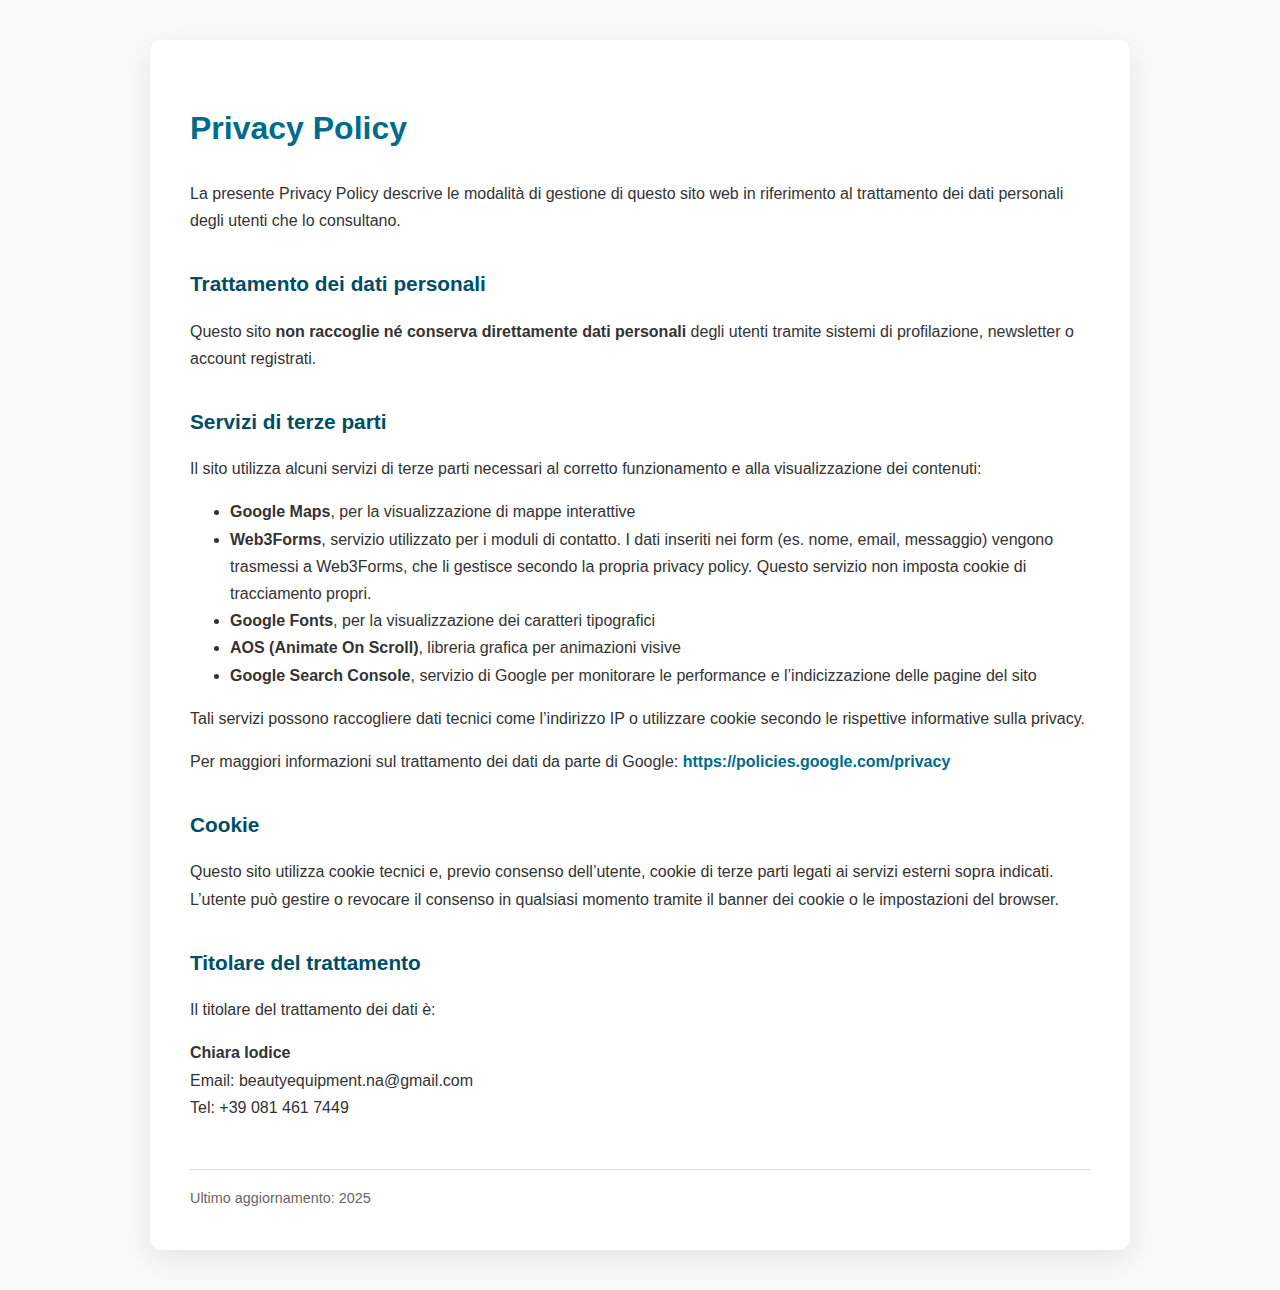
<file: privacy.html>
<!DOCTYPE html>
<html lang="it">
<head>
    <meta charset="UTF-8">
    <meta name="viewport" content="width=device-width, initial-scale=1.0">
    <title>Privacy Policy</title>

    <style>
        body {
            font-family: 'Poppins', Arial, sans-serif;
            background-color: #f9f9f9;
            color: #333;
            line-height: 1.7;
            padding: 2rem 1rem;
        }

        .privacy-container {
            max-width: 900px;
            margin: auto;
            background: #ffffff;
            padding: 2.5rem;
            border-radius: 12px;
            box-shadow: 0 10px 30px rgba(0,0,0,0.08);
        }

        h1 {
            color: #006c8c;
            margin-bottom: 1.5rem;
        }

        h2 {
            color: #004e66;
            margin-top: 2rem;
            margin-bottom: 0.8rem;
            font-size: 1.3rem;
        }

        p {
            margin-bottom: 1rem;
        }

        a {
            color: #006c8c;
            text-decoration: none;
            font-weight: 600;
        }

        a:hover {
            text-decoration: underline;
        }

        .footer-note {
            margin-top: 3rem;
            font-size: 0.9rem;
            color: #666;
            border-top: 1px solid #ddd;
            padding-top: 1rem;
        }
    </style>
</head>
<body>

<div class="privacy-container">

    <h1>Privacy Policy</h1>

    <p>
        La presente Privacy Policy descrive le modalità di gestione di questo sito web in riferimento al trattamento
        dei dati personali degli utenti che lo consultano.
    </p>

    <h2>Trattamento dei dati personali</h2>
    <p>
        Questo sito <strong>non raccoglie né conserva direttamente dati personali</strong> degli utenti tramite sistemi
        di profilazione, newsletter o account registrati.
    </p>

    <h2>Servizi di terze parti</h2>
    <p>
        Il sito utilizza alcuni servizi di terze parti necessari al corretto funzionamento e alla visualizzazione dei contenuti:
    </p>
    <ul>
        <li><strong>Google Maps</strong>, per la visualizzazione di mappe interattive</li>
        <li><strong>Web3Forms</strong>, servizio utilizzato per i moduli di contatto. I dati inseriti nei form (es. nome, email, messaggio) vengono trasmessi a Web3Forms, che li gestisce secondo la propria privacy policy. Questo servizio non imposta cookie di tracciamento propri.</li>
        <li><strong>Google Fonts</strong>, per la visualizzazione dei caratteri tipografici</li>
        <li><strong>AOS (Animate On Scroll)</strong>, libreria grafica per animazioni visive</li>
        <li><strong>Google Search Console</strong>, servizio di Google per monitorare le performance e l’indicizzazione delle pagine del sito</li>
    </ul>

    <p>
        Tali servizi possono raccogliere dati tecnici come l’indirizzo IP o utilizzare cookie secondo le rispettive
        informative sulla privacy.
    </p>

    <p>
        Per maggiori informazioni sul trattamento dei dati da parte di Google:
        <a href="https://policies.google.com/privacy?hl=it" target="_blank" rel="noopener">
            https://policies.google.com/privacy
        </a>
    </p>

    <h2>Cookie</h2>
    <p>
        Questo sito utilizza cookie tecnici e, previo consenso dell’utente, cookie di terze parti legati ai servizi esterni
        sopra indicati. L’utente può gestire o revocare il consenso in qualsiasi momento tramite il banner dei cookie
        o le impostazioni del browser.
    </p>

    <h2>Titolare del trattamento</h2>
    <p>
        Il titolare del trattamento dei dati è:
    </p>
    <p>
        <strong>Chiara Iodice</strong><br>
        Email: beautyequipment.na@gmail.com<br>
        Tel: +39 081 461 7449
    </p>

    <div class="footer-note">
        Ultimo aggiornamento: 2025
    </div>

</div>

</body>
</html>
</file>
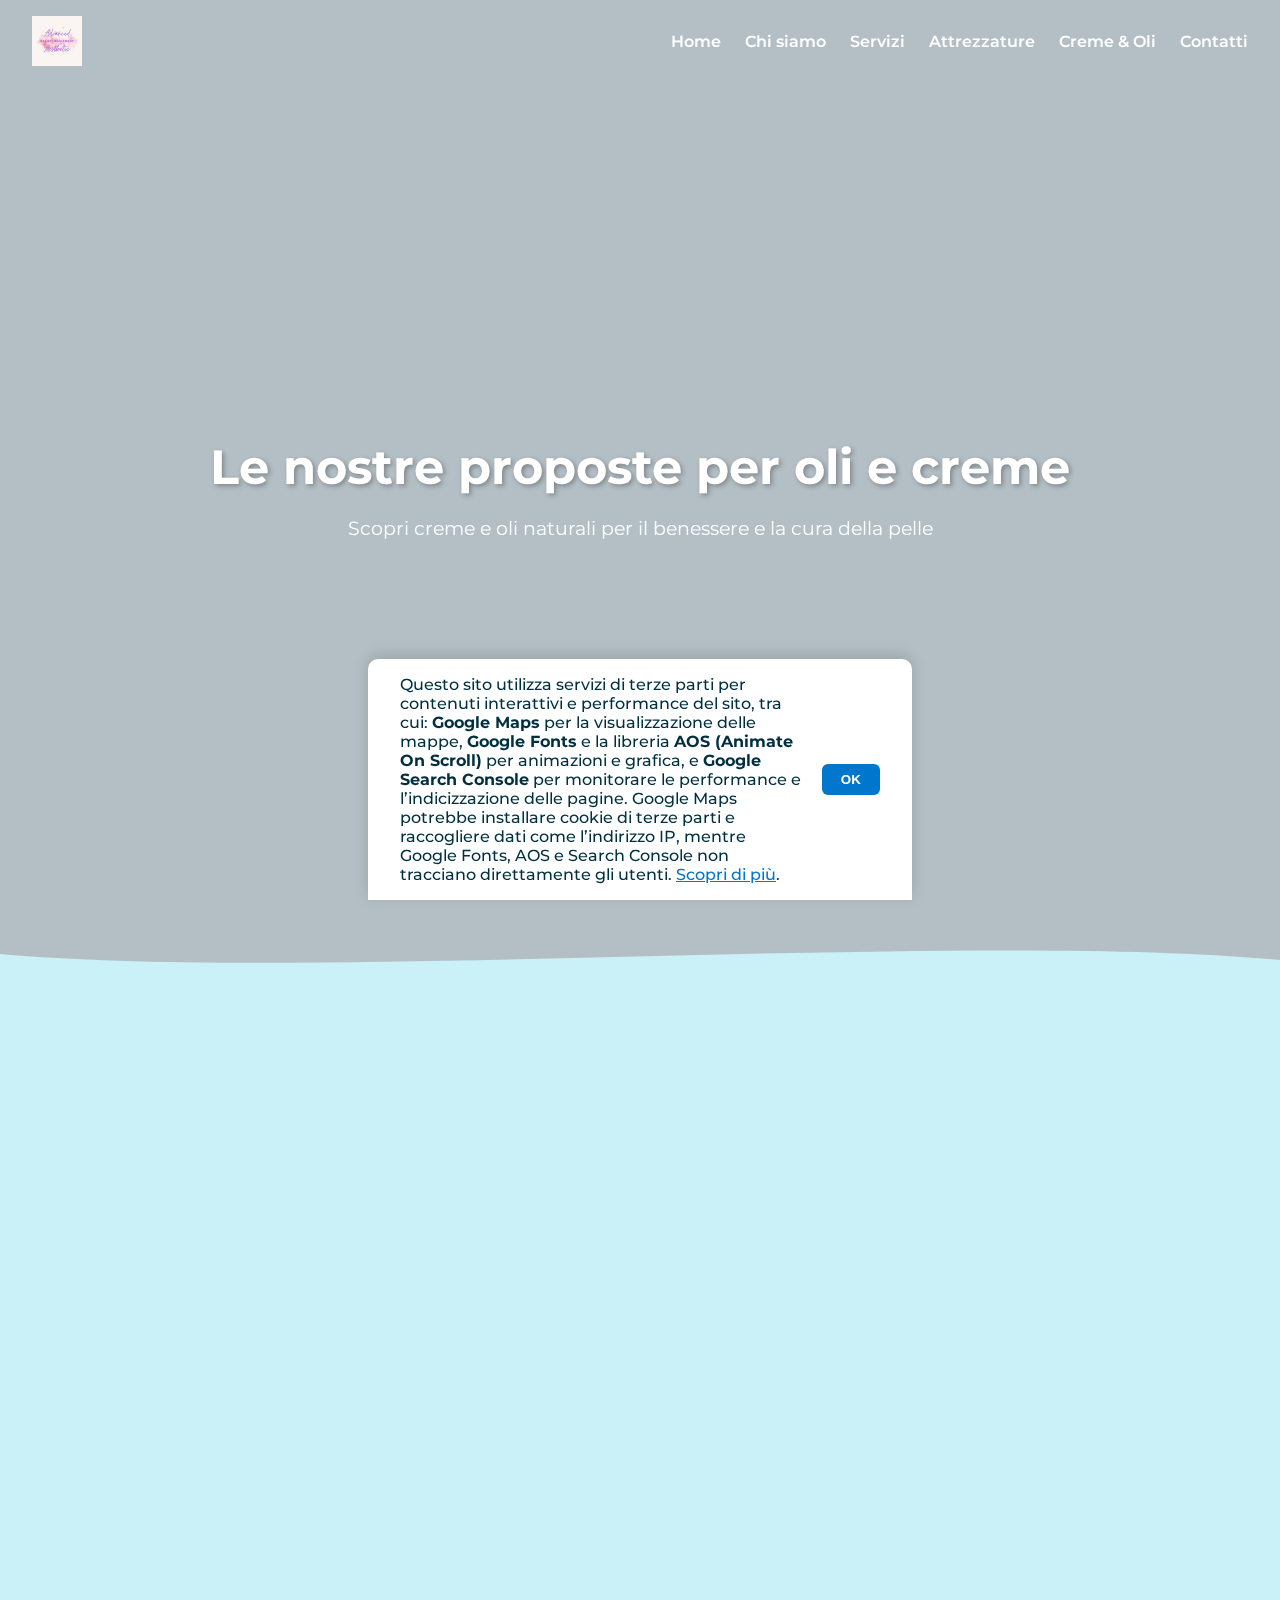
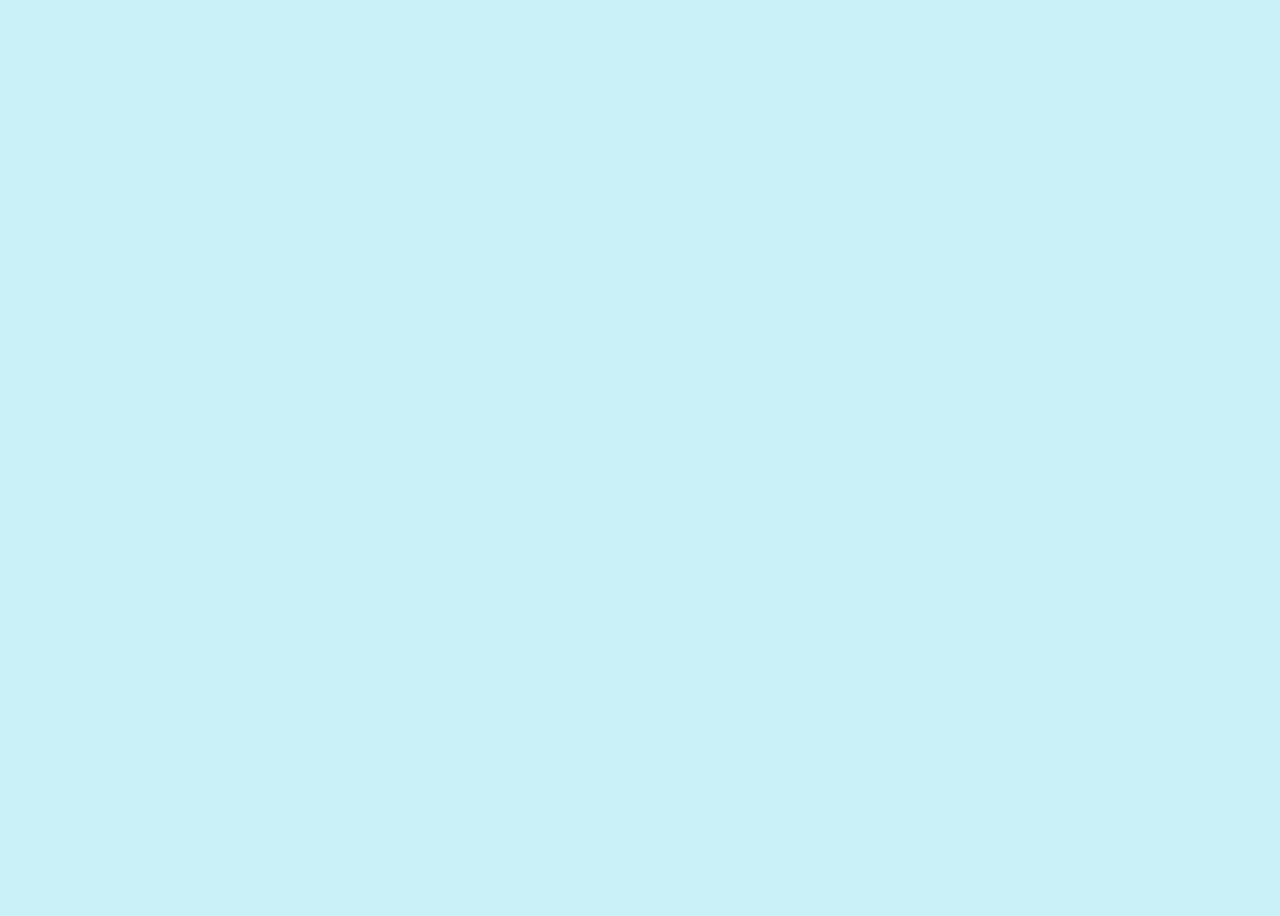
<file: shop.html>
<!DOCTYPE html>
<html lang="it">
<head>
    <meta charset="UTF-8">
    <meta name="viewport" content="width=device-width, initial-scale=1.0">
    <title>Shop - Beauty Equipment Aesthetic</title>
    <link rel="icon" href="logo.jpg" type="image/png">
    <link rel="stylesheet" href="style.css">
    <link href="https://cdn.jsdelivr.net/npm/aos@2.3.4/dist/aos.css" rel="stylesheet">
    <link href="https://fonts.googleapis.com/css2?family=Montserrat:wght@400;600&display=swap" rel="stylesheet">
</head>
<body>

<div id="cookie-banner" class="hidden">
    <p>
        Questo sito utilizza servizi di terze parti per contenuti interattivi e performance del sito, tra cui:
        <strong>Google Maps</strong> per la visualizzazione delle mappe,
        <strong>Google Fonts</strong> e la libreria <strong>AOS (Animate On Scroll)</strong> per animazioni e grafica,
        e <strong>Google Search Console</strong> per monitorare le performance e l’indicizzazione delle pagine.
        Google Maps potrebbe installare cookie di terze parti e raccogliere dati come l’indirizzo IP,
        mentre Google Fonts, AOS e Search Console non tracciano direttamente gli utenti.
        <a href="/privacy.html" target="_blank" rel="noopener">Scopri di più</a>.
    </p>
    <button id="accept-cookies">OK</button>
</div>

<!-- Navbar -->
<header class="navbar" id="navbar">
    <img src="logo.jpg" alt="logo" class="logo">
    <div class="menu-toggle" id="menu-toggle" aria-label="Apri menu">&#9776;</div>
    <nav class="nav-links" id="nav">
        <a href="index.html#hero">Home</a>
        <a href="index.html#about">Chi siamo</a>
        <a href="index.html#servizi">Servizi</a>
        <a href="index.html#showcase">Attrezzature</a>
        <a href="shop.html">Creme & Oli</a>
        <a href="index.html#contact">Contatti</a>
    </nav>
</header>

<!-- Hero Shop -->
<section class="hero" id="shop-hero">
    <div class="hero-overlay"></div>
    <div class="hero-content" data-aos="fade-up">
        <h1>Le nostre proposte per oli e creme</h1>
        <p>Scopri creme e oli naturali per il benessere e la cura della pelle</p>
    </div>
    <div class="hero-wave">
        <svg viewBox="0 0 1440 320" preserveAspectRatio="none">
            <path d="M0,224 C360,300 1080,160 1440,240 L1440,320 L0,320 Z"></path>
        </svg>
    </div>
</section>

<!-- Shop Section -->
<section id="shop" class="shop-section" data-aos="fade-up">
    <h2>Creme & Oli Naturali</h2>
    <p class="shop-intro">
        Prodotti selezionati con ingredienti naturali, ideali per idratare e nutrire la pelle.
    </p>

    <div class="shop-grid">
        <!-- Card - Fiale Mesoterapia e Needling -->
        <div class="product-card">
            <img src="fiale_mesoterapia.jpeg" alt="Fiale Mesoterapia e Needling">

            <div class="product-info">
                <h3>Fiale Mesoterapia e Needling</h3>
                <p>Linea completa di componenti in fiala per mesoterapia, needling ed elettroporazione.</p>

                <!-- Bottone “Leggi di più” -->
                <button class="show-more-btn">Leggi di più</button>

                <!-- Testo extra nascosto -->
                <div class="product-full-desc">
                    <p>
                        Formulazioni sterili professionali ideali per trattamenti di biostimolazione e rigenerazione cellulare.
                        Le fiale sono compatibili con tutte le tecniche di veicolazione transdermica, offrendo risultati immediati
                        e sicuri su viso, corpo e cuoio capelluto.
                    </p>
                    <ul>
                        <li>Indicata per mesoterapia, needling, elettroporazione e dermoinfusione</li>
                        <li>Ricca di acido ialuronico, vitamine e peptidi biomimetici</li>
                        <li>Favorisce il rinnovamento cutaneo e la luminosità</li>
                        <li>Utilizzabile in sinergia con dispositivi estetici professionali</li>
                    </ul>
                </div>



                <!-- Bottone che apre/chiude il form -->
                <button class="toggle-form-btn" type="button">Richiedi Preventivo</button>

                <!-- Form nascosto -->
                <form action="https://api.web3forms.com/submit" method="POST" class="product-form">
                    <input type="hidden" name="access_key" value="b7d6a6f7-a7d7-44b5-9934-f0a6b62a4449">
                    <input type="hidden" name="to" value="beautyequipment.na@gmail.com">

                    <input type="hidden" name="product" value="Fiale Mesoterapia e Needling">
                    <input type="hidden" name="subject" value="Richiesta Informazioni - Fiale Mesoterapia e Needling">
                    <input type="hidden" name="redirect" value="shop.html">

                    <input type="text" name="name" placeholder="Il tuo nome" required>
                    <input type="tel" name="phone" placeholder="Telefono" required pattern="[0-9+ ]{6,}">
                    <textarea name="message" placeholder="Messaggio o richieste aggiuntive" rows="3"></textarea>

                    <button type="submit" class="btn">Invia Richiesta</button>
                </form>
            </div>
        </div>
<!-- Fine Card 1 -->
        


        


         <!-- appiccica il codice qua sopra -->
    </div>
</section>

<!-- Footer -->
<footer data-aos="fade-up">
    <p>&copy; 2025 Beauty Equipment Aesthetic – Tutti i diritti riservati</p>
    <p>
        <a href="tel:+390814617449"> +39 081 461 7449</a> |
        <a href="mailto:beautyequipment.na@gmail.com"> beautyequipment.na@gmail.com</a>
        <a href="privacy.html">Privacy Policy</a>
    </p>
</footer>

<!-- Script -->
<script src="script.js"></script>
<script src="https://cdn.jsdelivr.net/npm/aos@2.3.4/dist/aos.js"></script>
<script>AOS.init();</script>
</body>
</html>
</file>
<file: style.css>
@import url('https://fonts.googleapis.com/css2?family=Inter:wght@400;500;600&display=swap');

html {
    scroll-behavior: smooth;
}

:root {
    --marine: #0077b6;
    --sand: #caf0f8;
    --dark: #1b262c;
}

body {
    margin: 0;
    font-family: 'Montserrat', sans-serif;
    background: var(--sand);
    color: #0077b6;
}


.free-shipping {
    background-color: var(--sand); /* sfondo chiaro */
    overflow: hidden;
    white-space: nowrap;

}

.scrolling-text p {
    display: inline-block;
    padding-left: 100%; /* parte fuori dallo schermo a destra */
    animation: scroll-left 15s linear infinite;
    font-weight: bold;
    font-size: 1rem;
    color: #0077b6; /* colore testo */
}

@keyframes scroll-left {
    0% { transform: translateX(0); }
    100% { transform: translateX(-100%); }
}

/* Responsive */
@media (max-width: 600px) {
    .scrolling-text p {
        font-size: 0.9rem;
    }
}


/* Navbar */
.navbar {
    position: fixed;
    top: 0;
    left: 0;
    right: 0;
    z-index: 1000;
    display: flex;
    justify-content: space-between;
    align-items: center;
    padding: 1rem 2rem;
    background-color: transparent;
    transition: background-color 0.4s ease, box-shadow 0.4s ease;
}

.navbar.scrolled {
    background-color: #0077b6;
    box-shadow: 0 4px 12px rgba(0, 0, 0, 0.15);
}

.logo {
    height: 50px;
}

.nav-links {
    display: flex;
    gap: 1.5rem;
    align-items: center;
}

.nav-links a {
    color: white;
    text-decoration: none;
    font-weight: 600;
    position: relative;
    transition: color 0.3s ease;
}

.nav-links a::after {
    content: "";
    position: absolute;
    left: 0;
    bottom: -5px;
    height: 2px;
    width: 100%;
    background: #90e0ef;
    transform: scaleX(0);
    transform-origin: right;
    transition: transform 0.3s ease;
}

.nav-links a:hover {
    color: #90e0ef;
}

.nav-links a:hover::after {
    transform: scaleX(1);
    transform-origin: left;
}

/* Toggle hamburger */
.menu-toggle {
    display: none;
    font-size: 2rem;
    cursor: pointer;
    color: white;
    z-index: 1001;
}

/* Mobile */
@media (max-width: 768px) {
    .nav-links {
        position: fixed;
        top: 0;
        right: -100%;
        height: 100vh;
        width: 40%;
        background: #0077b6;
        flex-direction: column;
        justify-content: center;
        align-items: flex-start;
        padding: 4rem 2rem;
        gap: 1.5rem;
        transition: right 0.4s ease-in-out;
        z-index: 999;
    }

    .nav-links.open {
        right: 0;
    }

    .nav-links a {
        font-size: 1.2rem;
        width: 100%;
        border-bottom: 1px solid rgba(255, 255, 255, 0.1);
        padding-bottom: 0.8rem;
    }

    .menu-toggle {
        display: block;
    }
}

/* Hero */
.hero {
    padding-top: 80px; /* o quanto è alta la navbar */
    position: relative;
    height: 90vh;
    background: url('https://www.equipemedicinaestetica.it/wp-content/uploads/2018/12/criolipolisi-1.jpg') center/cover no-repeat;
    display: flex;
    align-items: center;
    justify-content: center;
    text-align: center;
    color: white;
    padding-bottom: 100px; /* Spazio per non sovrapporre il bottone */
    overflow: hidden;
}

.hero-overlay {
    position: absolute;
    inset: 0;
    background: rgba(106, 27, 27, 0.5);
    opacity: 0.45; /* più basso = più trasparente */
}

.hero-content {
    position: relative;
    z-index: 1;
    text-align: center;
    color: white;
    padding: 2rem;
}

.hero-content h1 {
    font-size: 3rem;
    margin-bottom: 0.5rem;
    text-shadow: 2px 2px 5px rgba(0,0,0,0.3);
}

.hero-content p {
    font-size: 1.2rem;
    margin-bottom: 1.5rem;
}

/* Pulsante hero */
.btn {
    background: #0077b6;
    color: #fff;
    padding: 0.8rem 1.5rem;
    border-radius: 50px;
    text-decoration: none;
    font-weight: 600;
    box-shadow: 0 4px 12px rgba(106, 27, 27, 0.4);
    transition: transform 0.2s ease, box-shadow 0.3s ease;
}

.btn:hover {
    transform: translateY(-2px);
    box-shadow: 0 6px 15px rgba(106, 27, 27, 0.6);
}

/* Onda */
.hero-wave {
    position: absolute;
    bottom: 0;
    left: 0;
    width: 100%;
    line-height: 0;
    z-index: 1;
}

.hero-wave svg {
    display: block;
    width: 100%;
    height: 120px;
    fill: var(--sand);
}

.hero-wave path {
    fill: var(--sand);
}

@media (max-width: 768px) {
    .hero {
        padding-bottom: 140px; /* più spazio sotto per evitare sovrapposizione */
    }

    .hero-wave svg {
        height: 160px; /* onda più grande su mobile */
    }
}

/* About */
#about {
    padding: 4rem 1rem;
    text-align: center;
    background: var(--sand);
}

#about h2 {
    font-size: 2rem;
    margin-bottom: 2rem;
    color: var(--marine);
}

#about p {
    max-width: 800px;
    margin: 1rem auto;
    font-size: 1.1rem;
    line-height: 1.7;
}

.about-list {
    list-style: none;
    padding: 0;
    max-width: 700px;
    margin: 1rem auto;
    text-align: left;
}

.about-list li {
    position: relative;
    padding-left: 1.5rem;
    margin-bottom: 0.8rem;
    font-size: 1.05rem;
}

.about-list li::before {
    content: '✔';
    position: absolute;
    left: 0;
    color: var(--marine);
    font-size: 1rem;
}

.about-benefits {
    display: flex;
    justify-content: space-between;
    gap: 2rem;
    margin-top: 2rem;
    flex-wrap: wrap;
    text-align: center;
}

.benefit-item {
    display: flex;
    flex-direction: column;
    align-items: center;
    gap: 0.8rem;
    flex: 1 1 250px;
}

.benefit-item img {
    width: 60px;
    height: 60px;
}

.benefit-item h3 {
    margin: 0;
    font-size: 1.2rem;
    color: #0077b6;
}

.benefit-item p {
    margin: 0.3rem 0 0;
    color: #2c3e50;
    font-size: 0.95rem;
}

.benefit-item svg {
    width: 48px;
    height: 48px;
    flex-shrink: 0; /* evita che l'icona si schiacci dentro il flex */
}

/* Responsive */
@media (max-width: 768px) {
    .about-benefits {
        flex-direction: column;
        gap: 1.5rem;
    }
}


/* Sezione generale */
.soluzioni-section {
    padding: 4rem 2rem;
    background: var(--sand);
}

.section-title {
    text-align: center;
    font-size: 2.2rem;
    margin-bottom: 3rem;
    color: #005f73;
}

/* Ogni blocco soluzione */
.soluzione {
    display: grid;
    grid-template-columns: 1fr 1fr;
    align-items: center;
    gap: 2rem;
    margin-bottom: 4rem;
}

/* Inversione: immagine a sinistra, testo a destra */
.soluzione.invertita {
    grid-template-areas: "image content";
}

.soluzione:not(.invertita) {
    grid-template-areas: "content image";
}

.soluzione-content {
    grid-area: content;
}

.soluzione-image {
    grid-area: image;
}

.soluzione-image img {
    width: 100%;
    border-radius: 12px;
    box-shadow: 0 4px 16px rgba(0,0,0,0.1);
    object-fit: cover;
}

/* Testo */
.soluzione-content h3 {
    font-size: 1.6rem;
    margin-bottom: 1rem;
    color: #0a9396;
}

.soluzione-content p {
    font-size: 1.1rem;
    line-height: 1.6;
    color: #333;
}

/* Responsive */
@media (max-width: 768px) {
    .soluzione {
        display: block; /* forza impilamento verticale */
        text-align: center;
        margin-bottom: 3rem;
    }

    .soluzione-content {
        margin-top: 1rem;
    }

    .soluzione-image img {
        width: 100%;
        max-width: 500px; /* opzionale: per non farle diventare troppo grandi */
        margin: 0 auto;
        display: block;
    }
}


.gallery-section {
    padding: 4rem 2rem;
    background: var(--sand);
    text-align: center;
}

.section-title {
    font-size: 2rem;
    margin-bottom: 2rem;
    color: #005f73;
}

.slider {
    position: relative;
    max-width: 800px;
    margin: 0 auto;
    overflow: hidden; /* nasconde le slide fuori dal container */
}

.slides-wrapper {
    display: flex;
    transition: transform 0.5s ease; /* scorrimento fluido */
}

.slide {
    min-width: 100%; /* ogni slide occupa tutta la larghezza */
    box-sizing: border-box;
}

.slide img {
    width: 100%;
    max-height: 450px;
    object-fit: cover;
    border-radius: 12px;
    display: block;
    margin: 0 auto;
    position: relative;
}

/* Contenitore testo */
.slide-text {
    margin-top: 1rem;
    background: #fff;
    padding: 1rem;
    border-radius: 8px;
    box-shadow: 0 2px 10px rgba(0,0,0,0.1);
    text-align: left;
}

/* Pulsanti frecce */
.slider-btn {
    position: absolute;
    top: 35%; /* sempre centrati sull’immagine */
    transform: translateY(-50%);
    background: #005f73;
    color: #fff;
    border: none;
    border-radius: 50%;
    width: 40px;
    height: 40px;
    cursor: pointer;
    font-size: 1.5rem;
    z-index: 10;
    display: flex;
    align-items: center;
    justify-content: center;
    transition: background 0.3s;
}

.slider-btn.prev { left: 15px; }
.slider-btn.next { right: 15px; }

.slider-btn:hover { background: #0a9396; }

/* Tablet */
@media (max-width: 992px) {
    .slide img { max-height: 350px; }
    .slider-btn {
        width: 34px;
        height: 34px;
        font-size: 1.2rem;
    }
    .slider-btn.prev { left: 10px; }
    .slider-btn.next { right: 10px; }
}

/* Mobile */
@media (max-width: 600px) {
    .slide img { max-height: 260px; }
    .slider-btn {
        top: 28%; /* ancora più in alto su mobile */
        width: 28px;
        height: 28px;
        font-size: 1rem;
    }
    .slider-btn.prev { left: 6px; }
    .slider-btn.next { right: 6px; }
    .slide-text { font-size: 0.9rem; }
}

/* Reviews Section */
.reviews-section {
    background-color: var(--sand); /* bianco latte */
    padding: 4rem 1.5rem;
    text-align: center;
}

.reviews-section h2 {
    font-size: 2rem;
    color: #0077b6; /* oro rosato */
    margin-bottom: 2.5rem;
}

.reviews-container {
    display: grid;
    grid-template-columns: repeat(auto-fit, minmax(280px, 1fr));
    gap: 2rem;
    max-width: 1100px;
    margin: 0 auto;
}

.review-card {
    background-color: #0077b6; /* rosa cipria */
    border-radius: 1rem;
    padding: 1.5rem;
    box-shadow: 0 4px 15px rgba(0,0,0,0.08);
    transition: transform 0.2s ease, box-shadow 0.2s ease;
}

.review-card:hover {
    transform: translateY(-5px);
    box-shadow: 0 6px 20px rgba(0,0,0,0.12);
}

.review-text {
    font-size: 1rem;
    color: #ffffff; /* grigio tortora */
    margin-bottom: 1rem;
    font-style: italic;
}

.review-stars {
    color: #d59b13; /* oro rosato */
    font-size: 1.2rem;
    margin-bottom: 0.5rem;
}

.review-author {
    font-weight: bold;
    color: #f8f9fa;
    font-size: 0.9rem;
}

/* Mobile adjustments */
@media (max-width: 480px) {
    .reviews-section h2 {
        font-size: 1.6rem;
    }

    .review-card {
        padding: 1.2rem;
    }
}


/* FAQ */
.faq-section {
    padding: 60px 20px;
    background: var(--sand);
    text-align: center;
}
.faq-container {
    max-width: 800px;
    margin: 0 auto;
    text-align: left;
}
.faq-item {
    border-bottom: 1px solid #ddd;
    margin-bottom: 15px;
}
.faq-question {
    width: 100%;
    background: none;
    border: none;
    padding: 15px;
    font-size: 1.1rem;
    font-weight: 600;
    display: flex;
    justify-content: space-between;
    cursor: pointer;
}
.faq-answer {
    display: none;
    padding: 0 15px 15px;
    font-size: 0.95rem;
    color: #1b262c;
}

/* Counter */
.counter-section {
    padding: 60px 20px;
    text-align: center;
    background: var(--sand);
}
.counter-container {
    display: grid;
    grid-template-columns: repeat(auto-fit, minmax(160px, 1fr));
    gap: 30px;
    max-width: 900px;
    margin: 0 auto;
}
.counter-box {
    font-size: 1.2rem;
    font-weight: 600;
}
.counter-box .counter {
    font-size: 2.5rem;
    color: #0077b6;
    display: block;
}

/* Sezione Eventi */
.eventi-section {
    padding: 60px 0;
    text-align: center;
}
.eventi-intro {
    max-width: 700px;
    margin: 0 auto 40px;
    font-size: 1.1rem;
    color: #2c3e50;
}


#form-eventi {
    scroll-margin-top: 100px; /* adatta al tuo header */
}





.caption {
    margin-top: 0.5rem;
    font-size: 0.9rem;
    color: var(--marine); /* o colore che preferisci */
    text-align: center;
    font-weight: 500;
}

.cta {
    padding: 3rem 1rem;
    background-color: var(--sand);
    color: #0077b6; /* colore testo - blu mare */
    font-family: 'Montserrat', sans-serif;
}

.cta h2 {
    text-align: center;
    font-weight: 600;
    margin-bottom: 2rem;
    font-size: 2rem;
}

#contact h2 {
    color: white;
    text-align: center;
    font-weight: 600;
    margin-bottom: 2rem;
    font-size: 2rem;
}

.contact-container {
    display: flex;
    gap: 2rem;
    max-width: 1100px;
    margin: 0 auto;
    flex-wrap: wrap;
    justify-content: center;
}

.contact-form {
    flex: 1 1 350px;
    display: flex;
    flex-direction: column;
    gap: 1rem;
}

.contact-form input,
.contact-form textarea {
    padding: 0.8rem 1rem;
    border: 2px solid #0077b6;
    border-radius: 8px;
    font-size: 1rem;
    font-family: inherit;
    resize: none;
    transition: border-color 0.3s ease;
}

.contact-form input:focus,
.contact-form textarea:focus {
    border-color: #0077b6;
    outline: none;
}

.contact-form button {
    background-color: #0077b6;
    color: white;
    border: none;
    padding: 1rem;
    border-radius: 8px;
    font-size: 1.1rem;
    cursor: pointer;
    font-weight: 600;
    transition: background-color 0.3s ease;
}

.contact-form button:hover {
    background-color: #005f8a;
}

.map-wrapper {
    flex: 1 1 350px;
    border-radius: 12px;
    overflow: hidden;
    box-shadow: 0 4px 20px rgba(0,0,0,0.1);
    min-height: 300px;
}

.map-wrapper iframe {
    width: 100%;
    height: 100%;
    min-height: 300px;
    border: 0;
    display: block;
    border-radius: 12px;
}

/* Responsive */

@media (max-width: 768px) {
    .contact-container {
        flex-direction: column;
    }

    .contact-form,
    .map-wrapper {
        flex: 1 1 100%;
    }
}

.social-section {
    padding: 3rem 1rem;
    background-color: var(--sand); /* un blu scuro coerente con tema mare */
    color: #005fa3;
    text-align: center;
}

.social-section h2 {
    font-size: 2rem;
    margin-bottom: 1.5rem;
    font-weight: 600;
}

.social-icons {
    display: flex;
    justify-content: center;
    gap: 2.5rem;
    flex-wrap: wrap; /* consente di andare a capo su mobile */
}

.social-icons a img {
    width: 48px;
    height: 48px;
    transition: transform 0.3s ease, filter 0.3s ease;
    filter: drop-shadow(0 1px 1px rgba(0, 0, 0, 0.4));
}

.social-icons a:hover img {
    transform: scale(1.2);
    filter: drop-shadow(0 4px 8px rgba(255, 255, 255, 0.8));
}

/* Responsive */
@media (max-width: 600px) {
    .social-icons {
        gap: 1.5rem; /* meno spazio tra le icone */
    }
    .social-icons a img {
        width: 40px;
        height: 40px;
    }
}


.whatsapp {
    position: fixed;
    bottom: 20px;  /* distanza dal fondo */
    left: 20px;    /* distanza dal bordo sinistro */
    display: flex;
    align-items: center;
    justify-content: center;
    background-color: #25D366; /* verde WhatsApp */
    border-radius: 50%;        /* rotondo */
    width: 60px;               /* larghezza bottone */
    height: 60px;              /* altezza bottone */
    box-shadow: 0 4px 12px rgba(0,0,0,0.3);
    z-index: 10000;
    transition: transform 0.3s ease, box-shadow 0.3s ease;
    text-decoration: none;
}

.whatsapp img {
    width: 35px;  /* dimensione logo */
    height: 35px;
}

.whatsapp:hover {
    transform: scale(1.1);
    box-shadow: 0 6px 16px rgba(0,0,0,0.4);
}

/* Adattamento per schermi piccoli */
@media (max-width: 480px) {
    .whatsapp {
        width: 50px;
        height: 50px;
    }

    .whatsapp img {
        width: 28px;
        height: 28px;
    }
}



/* Footer */
footer {
    background: var(--sand);
    color: #0077b6  ;
    text-align: center;
    padding: 2rem 1rem;
}

footer a {
    color: #0077b6;
    text-decoration: none;
    margin: 0 0.5rem;
    transition: opacity 0.3s ease;
}

footer a:hover {
    opacity: 0.8;
}

#cookie-banner {
    position: fixed;
    bottom: 0;
    left: 50%;
    transform: translateX(-50%) translateY(100%);
    background-color: #fff;
    color: #00303f;
    padding: 1rem 2rem;
    font-size: 1rem;
    box-shadow: 0 -4px 15px rgba(0,0,0,0.15);
    border-radius: 10px 10px 0 0;
    display: flex;
    justify-content: space-between;
    align-items: center;
    max-width: 480px;
    width: calc(100% - 40px);
    opacity: 0;
    gap: 1rem;
    z-index: 9999;
    transition: opacity 0.6s ease, transform 0.6s ease;
    pointer-events: auto;
}

#cookie-banner p {
    margin: 0;
    font-weight: 500;
    flex: 1;
    color: #00303f;
}

#cookie-banner a {
    color: #0077cc;
    text-decoration: underline;
}

#cookie-banner button {
    background-color: #0077cc;
    border: none;
    color: white;
    padding: 0.5rem 1.2rem;
    border-radius: 6px;
    font-weight: 600;
    cursor: pointer;
    flex-shrink: 0;
    transition: background-color 0.3s ease;
}

#cookie-banner button:hover {
    background-color: #005fa3;
}

/* Classe per far comparire il banner con fade-in + slide-up */
#cookie-banner.show {
    transform: translateX(-50%) translateY(0);
    opacity: 1;
}

.privacy-consent {
    display: block;
    font-size: 0.9rem;
    margin: 1rem 0;
    color: #00303f;
}

.privacy-consent input[type="checkbox"] {
    margin-right: 0.5rem;
    vertical-align: middle;
}

.privacy-consent a {
    color: white;
    text-decoration: underline;
}








/* ================= HERO ================= */
.hero-tech {
    height: 100vh;
    display: flex;
    flex-direction: column;
    justify-content: center;
    align-items: center;
    text-align: center;
    background: linear-gradient(270deg, #0a9396, #005f73, #94d2bd, #e9d8a6);
    background-size: 800% 800%;
    animation: gradientFlow 20s ease infinite;
    color: white;
    padding: 0 2rem;
}

@keyframes gradientFlow {
    0% { background-position: 0% 50%; }
    50% { background-position: 100% 50%; }
    100% { background-position: 0% 50%; }
}

.hero-tech h1 {
    font-size: 3rem;
    backdrop-filter: blur(12px);
    background: rgba(255,255,255,0.1);
    padding: 1rem 2rem;
    border-radius: 20px;
    box-shadow: 0 8px 32px rgba(0,0,0,0.2);
}

.hero-tech p {
    margin-top: 1rem;
    font-size: 1.3rem;
    color: #fefefe;
}

/* ================= TECH WOW ================= */
.tech-wow {
    padding: 6rem 5%;
    background: #f9f9f9;
    text-align: center;
}

.tech-wow h2 {
    font-size: 2.8rem;
    margin-bottom: 4rem;
    color: #005f73;
    position: relative;
}

.tech-carousel {
    display: flex;
    gap: 2rem;
    overflow-x: auto;
    scroll-snap-type: x mandatory;
    -webkit-overflow-scrolling: touch;
    padding-bottom: 2rem;
}

.tech-carousel::-webkit-scrollbar {
    height: 8px;
}

.tech-carousel::-webkit-scrollbar-thumb {
    background: #0a9396;
    border-radius: 4px;
}

.tech-slide {
    flex: 0 0 30%;
    background: white;
    border-radius: 20px;
    box-shadow: 0 15px 35px rgba(0,0,0,0.15);
    scroll-snap-align: center;
    transition: transform 0.4s ease, box-shadow 0.4s ease;
    cursor: pointer;
    position: relative;
    overflow: hidden;
}

.tech-slide:hover {
    transform: translateY(-10px) scale(1.03);
    box-shadow: 0 25px 50px rgba(0,0,0,0.25);
}

.tech-slide img {
    width: 100%;
    height: 220px;
    object-fit: cover;
    border-radius: 20px 20px 0 0;
}

.tech-info {
    padding: 1.5rem;
}

.tech-info h3 {
    font-size: 1.5rem;
    color: #0a9396;
    margin-bottom: 1rem;
}

.tech-info p {
    font-size: 1rem;
    color: #333;
}

/* ================= TIMELINE ================= */
.timeline {
    position: relative;
    padding: 6rem 5%;
    max-width: 1200px;
    margin: auto;
}

.timeline::before {
    content: '';
    position: absolute;
    left: 50%;
    transform: translateX(-50%);
    width: 4px;
    background: #0a9396;
    height: 100%;
}

.timeline-item {
    position: relative;
    width: 50%;
    padding: 2rem 3rem;
    box-sizing: border-box;
}

.timeline-item:nth-child(odd) {
    left: 0;
    text-align: right;
}

.timeline-item:nth-child(even) {
    left: 50%;
}

.timeline-item::after {
    content: '';
    position: absolute;
    top: 20px;
    right: -12px;
    width: 20px;
    height: 20px;
    background: #94d2bd;
    border: 3px solid #005f73;
    border-radius: 50%;
}

.timeline-item:nth-child(even)::after {
    left: -12px;
    right: auto;
}

.timeline-item h4 {
    margin-bottom: 0.5rem;
    color: #005f73;
}

.timeline-item p {
    background: white;
    padding: 1rem;
    border-radius: 12px;
    box-shadow: 0 4px 12px rgba(0,0,0,0.1);
}

/* ================= RESPONSIVE ================= */
@media (max-width: 1024px) {
    .tech-slide { flex: 0 0 45%; }
    .timeline-item { width: 100%; padding-left: 3rem; text-align: left !important; }
    .timeline-item:nth-child(even) { left: 0; }
    .timeline-item::after { left: 0; right: auto; }
}

@media (max-width: 768px) {
    .tech-slide { flex: 0 0 70%; }
}

@media (max-width: 480px) {
    .hero-tech h1 { font-size: 2rem; }
    .hero-tech p { font-size: 1rem; }
    .tech-wow h2 { font-size: 2rem; margin-bottom: 2rem; }
    .tech-info h3 { font-size: 1.2rem; }
}
</file>
